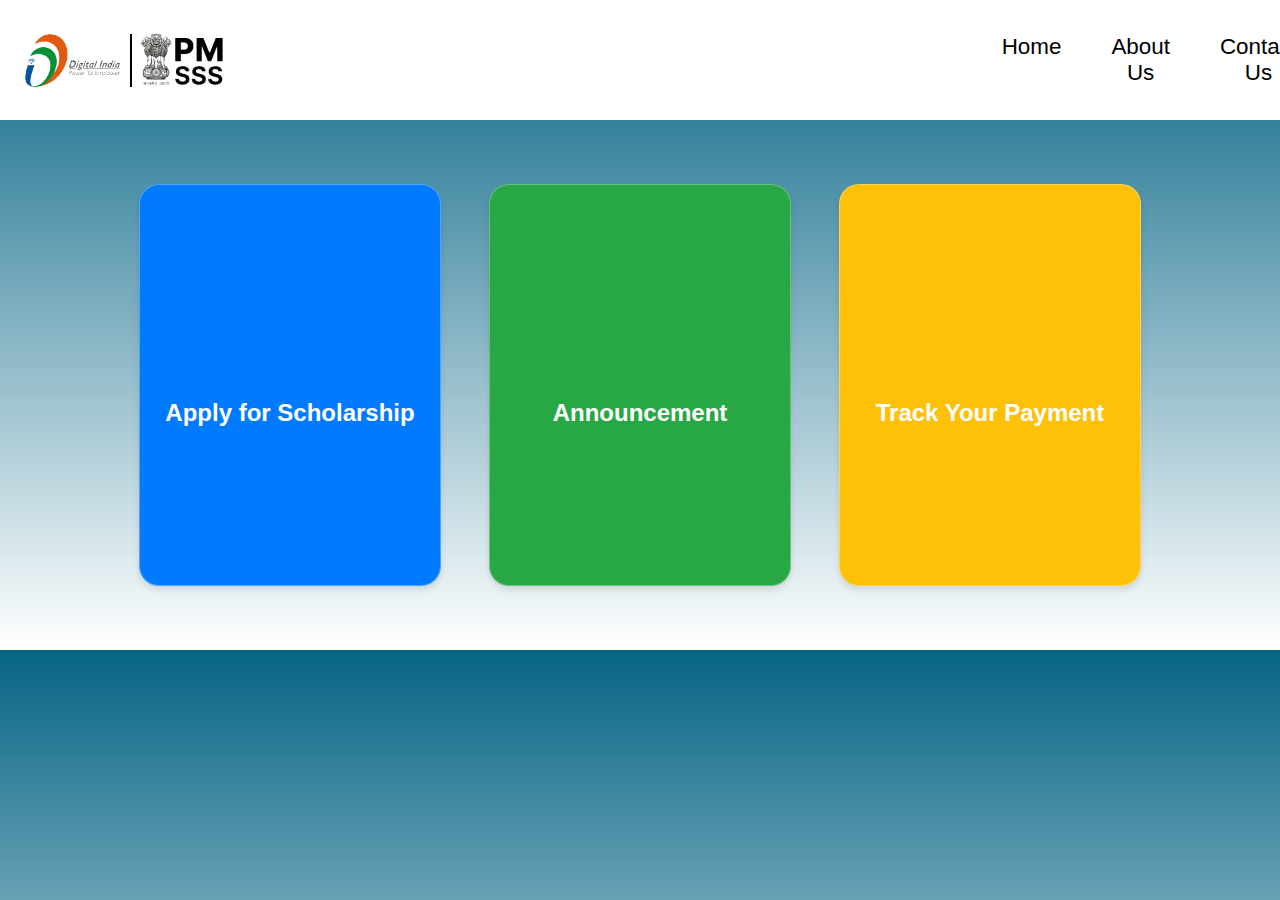
<file: After Login/index.html>
<!DOCTYPE html>
<html lang="en">
<head>
    <meta charset="UTF-8">
    <meta name="viewport" content="width=device-width, initial-scale=1.0">
    <title>Student Portal</title>
    <link rel="stylesheet" href="style.css">
    <link rel="stylesheet" href="https://cdnjs.cloudflare.com/ajax/libs/font-awesome/6.6.0/css/all.min.css" integrity="sha512-Kc323vGBEqzTmouAECnVceyQqyqdsSiqLQISBL29aUW4U/M7pSPA/gEUZQqv1cwx4OnYxTxve5UMg5GT6L4JJg==" crossorigin="anonymous" referrerpolicy="no-referrer" />
</head>
<body>
    <header>
        <nav class="navbar">
            <img id="digind" src="digital india.png">
            <img id="pmsss" src="pmsss logo.png">
            <ul>
                <li><a href="#">Home</a></li>
                <li><a href="#">About Us</a></li>
                <li><a href="#">Contact Us</a></li>
                <li><a href="#">FAQs</a></li>
            </ul>
        </nav>
    </header>
    
    <main>
        <div class="card-container">
            <a id="anchor" href="../forms for scholarship/personal-details.html">
                <div id="Apply" class="card">
                    <h2><i class="fa-solid fa-user-lock user"></i> <br>Apply for Scholarship</h2>
                </div>
            </a>
            <a id="anchor" href="./empty.html">
                <div id="Announcement" class="card">
                    <h2><i class="fa-solid fa-bullhorn user"></i><br>Announcement</h2>
                </div>
            </a>
            <a id="anchor" href="./empty.html">
                <div id="Track" class="card">
                    <h2><i class="fa-solid fa-wallet user"></i><br>Track Your Payment</h2>
                </div>
            </a>
        </div>
    </main>
</body>
</html>

            </div>  
            
        </div>
    </main>
</body>
</html>
</file>
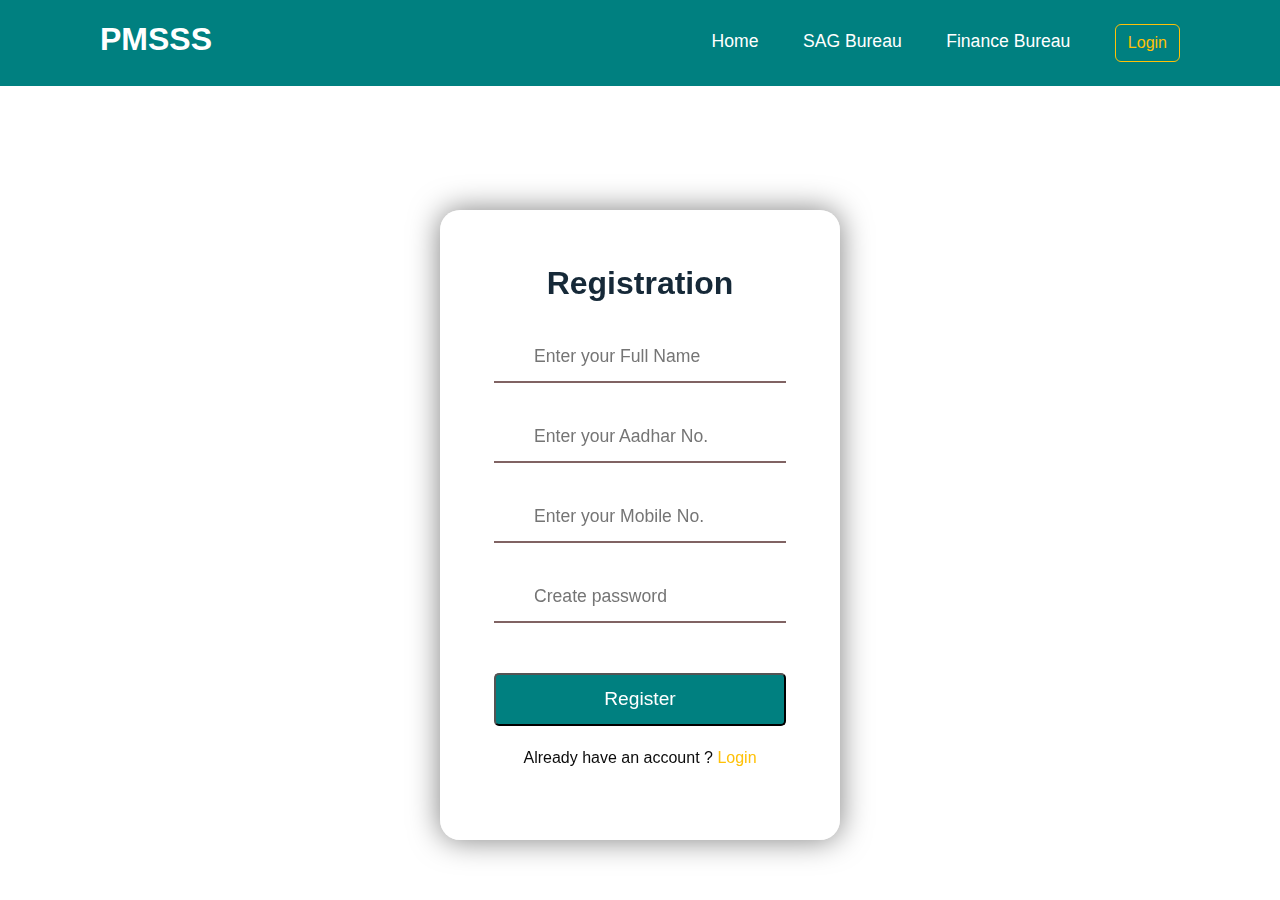
<file: sign up page/index.html>
<!-- <!DOCTYPE html>
<html lang="en">
<head>
    <meta charset="UTF-8">
    <meta name="viewport" content="width=device-width, initial-scale=1.0">
    <title>Document</title>
    <link rel="stylesheet" href="style.css">
    <link rel="stylesheet" href="https://cdn.jsdelivr.net/npm/bootstrap@5.3.2/dist/css/bootstrap.min.css">
    <link rel="stylesheet" href="https://cdnjs.cloudflare.com/ajax/libs/font-awesome/6.6.0/css/all.min.css" integrity="sha512-Kc323vGBEqzTmouAECnVceyQqyqdsSiqLQISBL29aUW4U/M7pSPA/gEUZQqv1cwx4OnYxTxve5UMg5GT6L4JJg==" crossorigin="anonymous" referrerpolicy="no-referrer" />
</head>
<body>
    <header>
        <h2 class="logo">PMSSS</h2>
        <nav class="navigation">
                <a href="#">Home</a>
                <a href="#">SAG Bureau</a>
                <a href="#">Finance Bureau</a>
                <button style="margin-left:40px ;" class="btn btn-outline-warning">Login</button>
        </nav>
    </header>
    <div class="wrapper">
        <div class="form-box login">
            <h2>Registration</h2>
            <form onsubmit="" action="#">
                <div class="input-box">
                    <spna class="icon"><i class="fa-solid fa-user"></i></spna>
                    <label>
                        <input type="text" placeholder="Enter your Full Name">
                        
                    </label>
                </div>
                <div class="input-box">
                    <span class="icon"><i class="fa-solid fa-lock"></i></span>
                    <label>
                        <input type="password" placeholder="Enter your Aadhar No.">
                      
                    </label>
                </div>

                <div class="input-box">
                    <span class="icon"><i class="fa-solid fa-mobile"></i></span>
                    <label>
                        <input type="password" placeholder="Enter your Mobile No.">
                      
                    </label>
                </div>

                <div class="input-box">
                    <span class="icon"><i class="fa-solid fa-lock"></i></span>
                    <label>
                        <input type="password" placeholder="Create password">
                      
                    </label>
                </div>
                
                <button type="submit" class="butn">Register</button>
                <div class="login-register">
                    <p>Already have an account ? <a href="#">Login</a> </p>
                </div>
            </form>
        </div>
    </div> -->


    <!DOCTYPE html>
<html lang="en">
<head>
    <meta charset="UTF-8">
    <meta name="viewport" content="width=device-width, initial-scale=1.0">
    <title>Document</title>
    <link rel="stylesheet" href="style.css">
    <link rel="stylesheet" href="https://cdn.jsdelivr.net/npm/bootstrap@5.3.2/dist/css/bootstrap.min.css">
    <link rel="stylesheet" href="https://cdnjs.cloudflare.com/ajax/libs/font-awesome/6.6.0/css/all.min.css" integrity="sha512-Kc323vGBEqzTmouAECnVceyQqyqdsSiqLQISBL29aUW4U/M7pSPA/gEUZQqv1cwx4OnYxTxve5UMg5GT6L4JJg==" crossorigin="anonymous" referrerpolicy="no-referrer" />
</head>
<body>
    <header>
        <h2 class="logo">PMSSS</h2>
        <nav class="navigation">
                <a href="#">Home</a>
                <a href="#">SAG Bureau</a>
                <a href="#">Finance Bureau</a>
                <button style="margin-left:40px;" class="btn btn-outline-warning">Login</button>
        </nav>
    </header>
    <div class="wrapper">
        <div class="form-box login">
            <h2>Registration</h2>
            <form action="../After Login/index.html" id="registrationForm" >
                <div class="input-box">
                    <span class="icon"><i class="fa-solid fa-user"></i></span>
                    <label>
                        <input type="text" id="fullName" placeholder="Enter your Full Name" required>
                    </label>
                </div>
                <div class="input-box">
                    <span class="icon"><i class="fa-solid fa-lock"></i></span>
                    <label>
                        <input type="text" id="aadharNo" placeholder="Enter your Aadhar No." required>
                    </label>
                </div>

                <div class="input-box">
                    <span class="icon"><i class="fa-solid fa-mobile"></i></span>
                    <label>
                        <input type="text" id="mobileNo" placeholder="Enter your Mobile No." required>
                    </label>
                </div>

                <div class="input-box">
                    <span class="icon"><i class="fa-solid fa-lock"></i></span>
                    <label>
                        <input type="password" id="password" placeholder="Create password" required>
                    </label>
                </div>
                
                <button type="submit" class="butn">Register</button>
                <div class="login-register">
                    <p>Already have an account ? <a href="#">Login</a></p>
                </div>
            </form>
        </div>
    </div>

    <script>
        document.getElementById('registrationForm').addEventListener('submit', function(e) {
            e.preventDefault(); // Prevent the default form submission

            // Collect the form data
            const formData = {
                fullName: document.getElementById('fullName').value,
                aadharNo: document.getElementById('aadharNo').value,
                mobileNo: document.getElementById('mobileNo').value,
                password: document.getElementById('password').value
            };

            console.log(formData); // For demonstration, logs form data to the console

            // Convert data to JSON string for sending to backend
            const jsonData = JSON.stringify(formData);

            // Send the data to the backend using fetch or any other method
            fetch('https://your-backend-api-endpoint.com/register', {
                method: 'POST',
                headers: {
                    'Content-Type': 'application/json'
                },
                body: jsonData
            })
            .then(response => response.json())
            .then(data => {
                console.log('Success:', data);
                // Handle success, show a message or redirect user
            })
            .catch((error) => {
                console.error('Error:', error);
                // Handle error, show a message to the user
            });
        });
    </script>
</body>
</html>
</file>
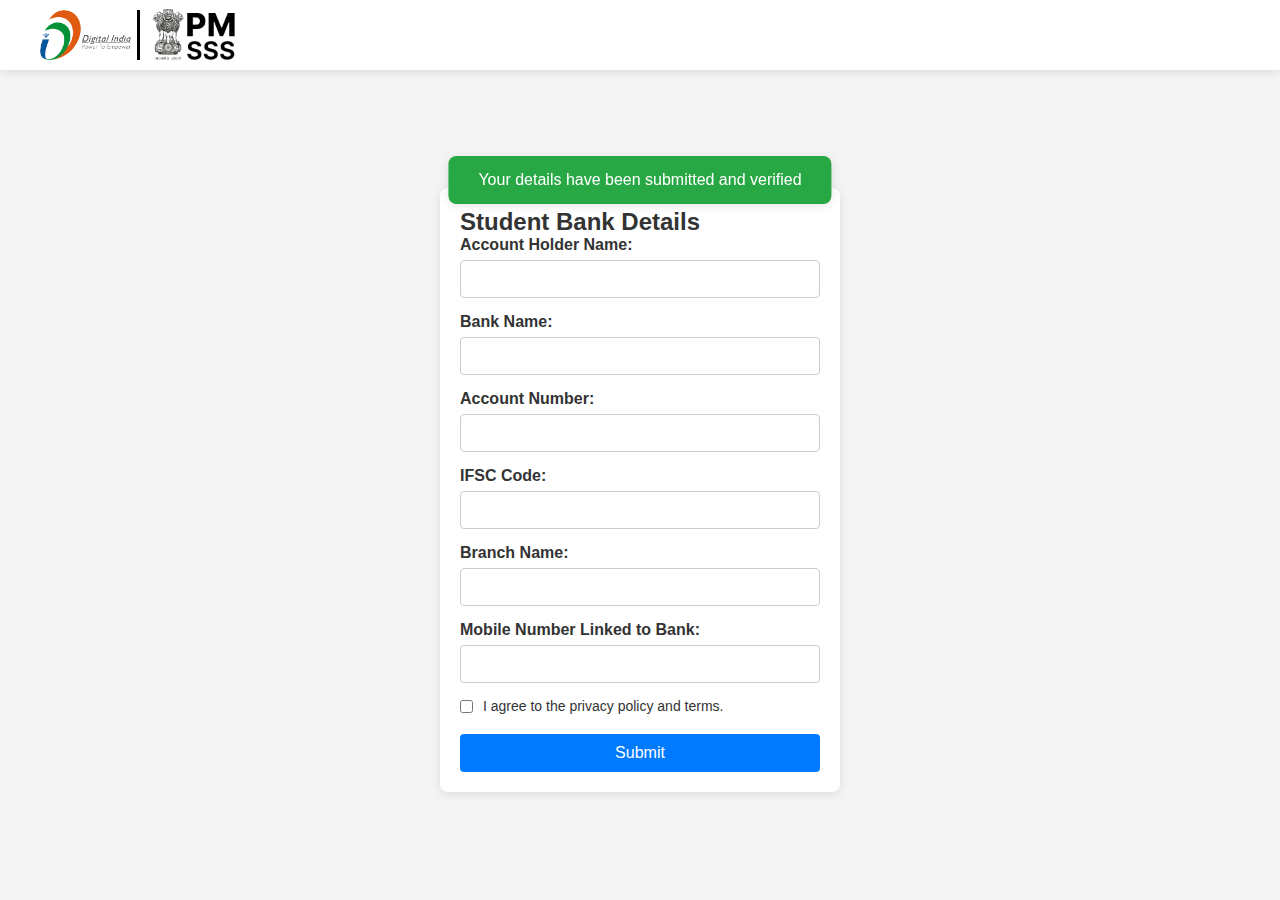
<file: bank verif/bank-documents.html>
<!DOCTYPE html>
<html lang="en">
<head>
    <meta charset="UTF-8">
    <meta name="viewport" content="width=device-width, initial-scale=1.0">
    <title>Student Bank Details Form</title>
    <style>
        /* Basic reset for consistent styling across browsers */
        * {
            margin: 0;
            padding: 0;
            box-sizing: border-box;
        }

        body {
            font-family: Arial, sans-serif;
            background-color: #f4f4f4;
            color: #333;
            height: 100vh;
            display: flex;
            flex-direction: column;
            align-items: center;
            justify-content: center;
        }

        /* Header styling */
        header {
            background-color: #007bff;
            color: white;
            width: 100%;
            padding: 10px 20px;
            display: flex;
            align-items: center;
            justify-content: space-between;
            box-shadow: 0 2px 10px rgba(0, 0, 0, 0.1);
            position: absolute;
            top: 0;
            left: 0;
        }

        header .logo {
            font-size: 24px;
            font-weight: bold;
        }

        /* Form container */
        form#bank-details-form {
            background-color: #fff;
            padding: 20px;
            border-radius: 8px;
            box-shadow: 0 2px 10px rgba(0, 0, 0, 0.1);
            width: 100%;
            max-width: 400px;
            margin-top: 80px; /* To offset the header */
        }

        /* Form labels */
        form#bank-details-form label {
            display: block;
            margin-bottom: 6px;
            font-weight: bold;
        }

        /* Form inputs */
        form#bank-details-form input[type="text"],
        form#bank-details-form input[type="email"],
        form#bank-details-form input[type="password"],
        form#bank-details-form input[type="number"] {
            width: 100%;
            padding: 10px;
            margin-bottom: 15px;
            border: 1px solid #ccc;
            border-radius: 4px;
            font-size: 14px;
        }

        /* Checkbox styling */
        form#bank-details-form input[type="checkbox"] {
            margin-right: 10px;
        }

        /* Consent label */
        form#bank-details-form label[for="consent"] {
            font-weight: normal;
            font-size: 14px;
            display: flex;
            align-items: center;
            margin-bottom: 20px;
        }

        /* Submit button */
        form#bank-details-form button[type="submit"] {
            background-color: #007bff;
            color: white;
            padding: 10px 15px;
            border: none;
            border-radius: 4px;
            font-size: 16px;
            cursor: pointer;
            width: 100%;
            transition: background-color 0.3s ease;
        }

        form#bank-details-form button[type="submit"]:hover {
            background-color: #0056b3;
        }

        /* Responsive design */
        @media (max-width: 480px) {
            form#bank-details-form {
                padding: 15px;
            }

            form#bank-details-form button[type="submit"] {
                font-size: 14px;
            }
        }

        /* Pop-up message */
        .popup-message {
            display: none;
            position: fixed;
            top: 20%;
            left: 50%;
            transform: translate(-50%, -50%);
            background-color: #28a745;
            color: white;
            padding: 15px 30px;
            border-radius: 8px;
            box-shadow: 0 2px 10px rgba(0, 0, 0, 0.1);
            z-index: 1000;
            font-size: 16px;
        }
        #digind{
    width: 100px;
    margin-left: 10px;
    padding-right: 6px;
    border-right: 3px solid rgb(0, 0, 0);
  
    /* margin-bottom: 60px; */
    /* margin-right: 300px; */
}

#pmsss{
    width: 100px;
  margin-right: 750px;
}
.navbar {
    display: flex;
    justify-content: space-between;
    align-items: center;
    height: 50px;
    background-color: #ffffff;
    text-align: center;
    padding: 10px;
}
.header-top {
    background-color: white;
    color: #ffffff00;
    padding: 10px;
    display: flex;
    justify-content: space-between;
    align-items: center;
}

.logo {
    height: 50px;
}

.header-right a {
    color: #fff;
    margin-left: 20px;
    text-decoration: none;
}
    </style>
</head>
<body>

    <!-- Header with logo space -->
    <header style="background-color: #ffffff;">
        <nav class="navbar">
            <img id="digind" src="../home page/digital india.png" alt="">;
            <img id="pmsss" src="../home page/pmsss logo.png" alt="">;
        </nav>
    </header>

    <!-- Pop-up message -->
    <div class="popup-message" id="popup-message">
        Your details have been submitted and verified
    </div>

    <!-- Bank details form -->
    <form id="bank-details-form">
        <h2>Student Bank Details</h2>
        
        <label for="account-holder-name">Account Holder Name:</label>
        <input type="text" id="account-holder-name" name="account-holder-name" required>
        
        <label for="bank-name">Bank Name:</label>
        <input type="text" id="bank-name" name="bank-name" required>
        
        <label for="account-number">Account Number:</label>
        <input type="text" id="account-number" name="account-number" required>
        
        <label for="ifsc-code">IFSC Code:</label>
        <input type="text" id="ifsc-code" name="ifsc-code" required>
        
        <label for="branch-name">Branch Name:</label>
        <input type="text" id="branch-name" name="branch-name">
        
        <label for="linked-mobile-number">Mobile Number Linked to Bank:</label>
        <input type="text" id="linked-mobile-number" name="linked-mobile-number" required>
        
        <label for="consent">
            <input type="checkbox" id="consent" name="consent" required>
            I agree to the privacy policy and terms.
        </label>
        
        <button type="submit">Submit</button>
    </form>

    <script>
        // Show the pop-up message when the page loads
        window.onload = function() {
            var popup = document.getElementById('popup-message');
            popup.style.display = 'block';

            // Hide the pop-up message after 3 seconds
            setTimeout(function() {
                popup.style.display = 'none';
            }, 3000);
        };
    </script>

</body>
</html>
</file>
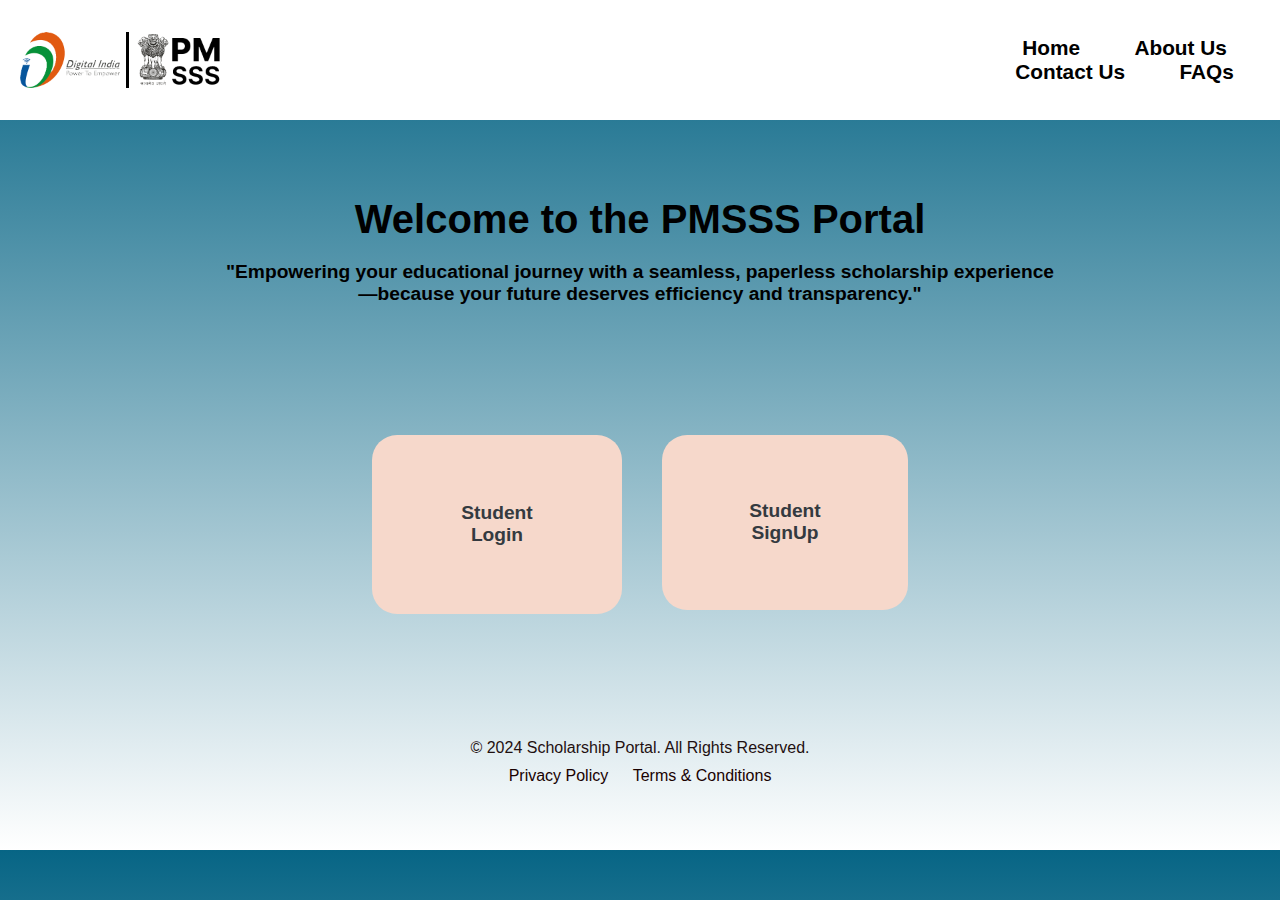
<file: home page/indexx.html>
<!DOCTYPE html>
<html lang="en">
<head>
    <meta charset="UTF-8">
    <meta name="viewport" content="width=device-width, initial-scale=1.0">
    <title>Scholarship Portal</title>
    <link rel="stylesheet" href="styles.css">
    <link rel="stylesheet" href="https://cdnjs.cloudflare.com/ajax/libs/font-awesome/6.6.0/css/all.min.css" integrity="sha512-Kc323vGBEqzTmouAECnVceyQqyqdsSiqLQISBL29aUW4U/M7pSPA/gEUZQqv1cwx4OnYxTxve5UMg5GT6L4JJg==" crossorigin="anonymous" referrerpolicy="no-referrer" />
</head> <!-- Close the head tag here -->

<body > <!-- Start the body tag here -->
    <header>
        <nav class="navbar">
            <img id="digind" src="digital india.png">
            <img id="pmsss" src="pmsss logo.png">
            <ul>
                <li><a href="#">Home</a></li>
                <li><a href="#">About Us</a></li>
                <li><a href="#">Contact Us</a></li>
                <li><a href="#">FAQs</a></li>
            </ul>
        </nav>
    </header>

    <section class="search-section">
        <h1>Welcome to the PMSSS Portal</h1>
        <p><b>"Empowering your educational journey with a seamless, paperless scholarship experience<br>—because your future deserves efficiency and transparency."</b></p>
    </section>

    <section class="quick-links">
        <div id="loginlink" class="link-box">
            <a href="../login page for sih/login.html">
                <h3><i class="fa-solid fa-user"></i> Student <br> Login</h3>
            </a> 
        </div>
        <div id="sign-up" class="link-box">
            <a href="../sign up page/index.html">
                <h3><i class="fa-solid fa-user"></i> Student <br> SignUp</h3>
            </a>
        </div>
    </section>

    <footer>
        <p>&copy; 2024 Scholarship Portal. All Rights Reserved.</p>
        <div class="footer-links">
            <a href="#">Privacy Policy</a>
            <a href="#">Terms & Conditions</a>
        </div>
    </footer>
</body> <!-- Close the body tag here -->
</html>
</file>
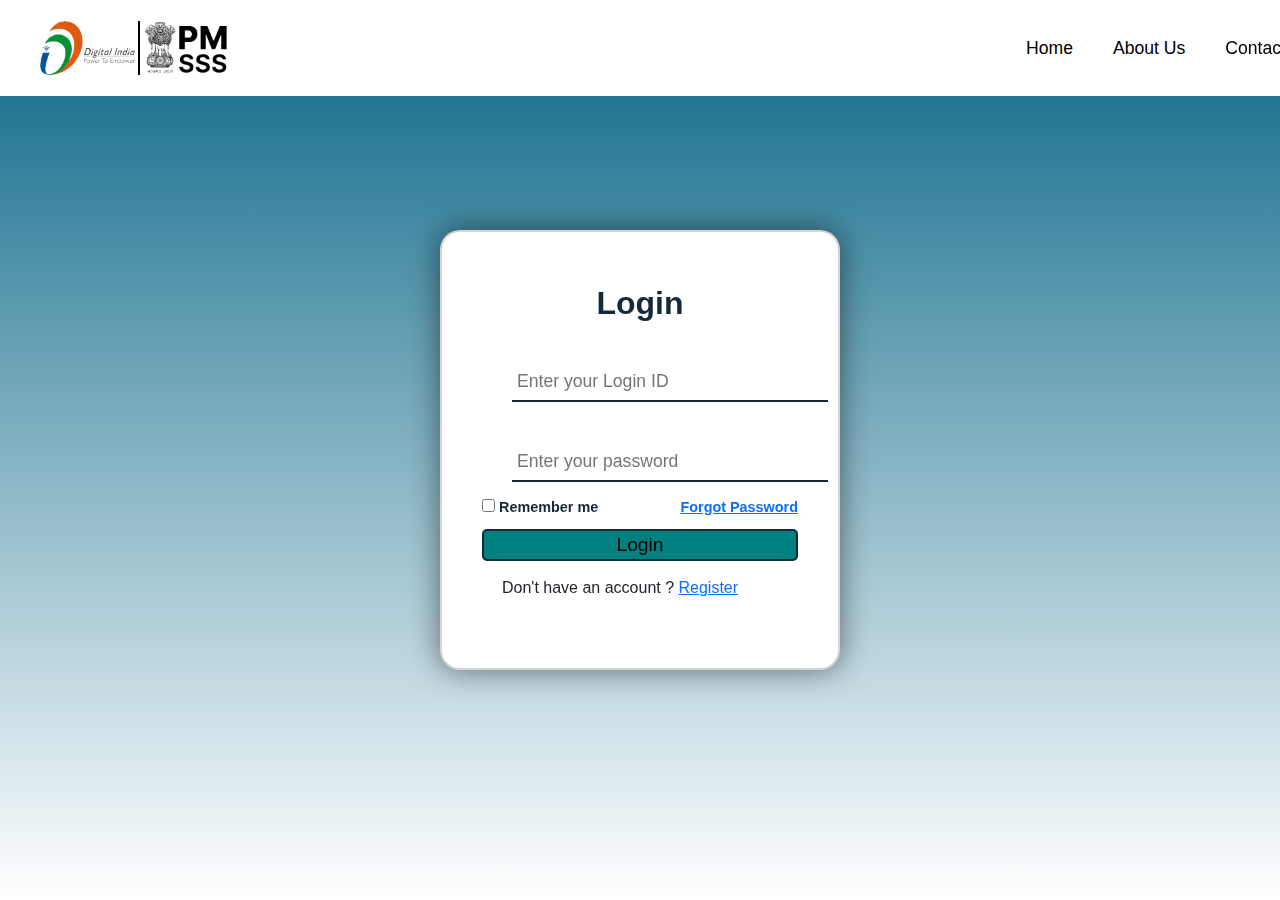
<file: login page for sih/login.html>
<!DOCTYPE html>
<html lang="en">
<head>
    <meta charset="UTF-8">
    <meta name="viewport" content="width=device-width, initial-scale=1.0">
    <title>Document</title>
    <link rel="stylesheet" href="style.css">
    <link rel="stylesheet" href="https://cdn.jsdelivr.net/npm/bootstrap@5.3.2/dist/css/bootstrap.min.css">
    <link rel="stylesheet" href="https://cdnjs.cloudflare.com/ajax/libs/font-awesome/6.6.0/css/all.min.css" integrity="sha512-Kc323vGBEqzTmouAECnVceyQqyqdsSiqLQISBL29aUW4U/M7pSPA/gEUZQqv1cwx4OnYxTxve5UMg5GT6L4JJg==" crossorigin="anonymous" referrerpolicy="no-referrer" />
</head>
<body>
    <header>
        
        <nav class="navigation">
        <img id="digind" src="digital india.png">
        <img id="pmsss" src="pmsss logo.png">
                <a href="#">Home</a>
                <a href="#">About&nbspUs</a>
                <a href="#">Contact&nbspUs</a>
                <a href="#">FAQs</a>
                <button style="margin-left:40px ;" class="btn btn-outline-warning">Login</button>
        </nav>
    </header>
    <div class="wrapper">
        <div class="form-box login">
            <h2>Login</h2>
            <form action="../After Login/index.html">
                <div class="input-box">
                    <spna class="icon"><i class="fa-solid fa-user"></i></spna>
                    <label>
                        <input type="text" placeholder="Enter your Login ID">
                        
                    </label>
                </div>
                <div class="input-box">
                    <span class="icon"><i class="fa-solid fa-lock"></i></span>
                    <label>
                        <input type="password" placeholder="Enter your password">
                      
                    </label>
                </div>
                <div class="remember-forgot">
                    <label>
                        <input type="checkbox">
                        Remember me
                    </label>
                    <a href="#">Forgot Password</a>
                </div>
                <button type="submit" class="butn">Login</button>
                <div class="login-register">
                    <p>Don't have an account ? <a href="../sign up page/">Register</a> </p>
                </div>
            </form>
        </div>
    </div>
</body>
</html>
</file>
<file: After Login/style.css>
body {
    font-family: Arial, sans-serif;
    margin: 0;
    padding: 0;
    background: linear-gradient(0deg, white, #076585);
    color: #fff;
    overflow: hidden;
}

#digind {
    height: 53px;
    margin-left: 15px;
    border-right: 2px solid black;
    padding-right: 10px;
}

#pmsss {
    height: 56px;
    margin-right: 770px; /* Reduced margin to fit within the flexbox */
}

.navbar {
    display: flex;
    justify-content: space-between;
    align-items: center;
    height: 100px;
    background-color: #ffffff;
    text-align: center;
    padding: 10px;
}

nav ul {
    display: flex;
    list-style-type: none;
    margin: 0;
    padding: 0;
}

nav ul li {
    font-size: 1.4rem;
    margin-right: 50px;
}

nav ul li a {
    color: black;
    text-decoration: none;
    cursor: pointer;
}

nav ul li a:hover {
    color: #00c6ff;
}

main {
    padding: 4rem 2rem;
    display: flex;
    justify-content: center;
    align-items: center;
    flex-direction: column;
}

.card-container {
    display: flex;
    gap: 3rem;
    flex-wrap: wrap;
    justify-content: center;
}

#anchor {
    text-decoration: none;
}

.user {
    font-size: 3rem;
    margin-bottom: 1rem;
}

.card {
    display: flex;
    justify-content: center;
    align-items: center;
    background-color: rgba(255, 255, 255, 0.1);
    border: 1px solid rgba(255, 255, 255, 0.3);
    border-radius: 20px;
    height: 400px;
    width: 300px;
    box-shadow: 0 4px 6px rgba(0, 0, 0, 0.1);
    text-align: center;
    transition: transform 0.3s, box-shadow 0.3s, background-color 0.3s;
}

.card:hover {
    transform: translateY(-10px);
    box-shadow: 0 8px 15px rgba(0, 0, 0, 0.3);
    background-color: rgba(255, 255, 255, 0.2);
}

.card h2 {
    margin: 0;
    color: #fff;
}

.card a {
    color: #fff;
    text-decoration: none;
    font-weight: bold;
}

.card a:hover {
    text-decoration: underline;
}

#Apply {
    background-color: #007bff;
}

#Announcement {
    background-color: #28a745;
}

#Track {
    background-color: #ffc107;
}
</file>
<file: sign up page/style.css>
/* *{
    margin: 0px;
    padding: 0px;
    box-sizing: border-box;
    font-family: 'helvetica';
}



header{
    position: fixed;
    top: 0px;
    left: 0px;
    width: 100%;
    padding: 20px 100px;
    background-color: teal;
    display: flex;
    justify-content: space-between;
    align-items: center;
    z-index: 99;
}

body{
    display: flex;
    justify-content: center;
    align-items: center;
    min-height: 100vh;
    background: url('scholarship2.jpg') no-repeat;
    background-size: cover;
}

.logo{
    font-size: 2rem;
    font-weight: 700;
    user-select: none;
}

.navigation a{
    position: relative;
    font-size: 1.1rem;
    text-decoration: none;
    font-weight: 500;
    margin-left: 40px;
    color: black;
}

.navigation a::after {
    content: '';
    position: absolute;
    left: 0px;
    bottom: -6px;
    width: 100%;
    height: 3px;
    background-color: antiquewhite;
    border-radius: 5px;
    transform-origin: right;
    transform: scaleX(0);
    transition: transform.5s;
}

.navigation a:hover::after {
    transform-origin: left;
    transform: scaleX(1);
}



.wrapper{
    position: relative;
    margin-top: 100px;
    height: 500px;
    width: 400px;
    background: transparent;
    border: 2px solid rgba(185, 164, 164, 0.5);
    border-radius: 20px;
    backdrop-filter: blur(20px);
    box-shadow: 0 0 30px rgba(0,0,0,.5);
    display: flex;
    justify-content: center;
    align-items: center;
}

.wrapper .form-box{
    width: 100%;
    padding:50px;
}

.form-box h2{
    font-size: 2rem;
    text-align: center;
    color: #162938;
    font-weight: bold;
}

.input-box{
    position: relative;
    width: 100%;
    height: 50px;
    border-bottom: 2px solid #162938;
    margin: 30px;
    

}

.input-box label{
    position: absolute;
    top: 60%;
    left: 5px;
    transform: translateY(-50%);
    font-size: 1.1rem;
    color: #162938;
    font-weight: 500;
}

.input-box input{
    width: 100%;
    height: 100%;
    background-color: transparent;
    border: none;
    outline: none;
}

.input-box .icon{
    position: absolute;
    right: 8px;
    font-size: 1.2rem;
    color: #162938;
    line-height: 57px;
}

.remember-forgot{
    font-size: .9rem;
    color: #162938;
    font-weight: 600;
    margin: -15px 0 15px;
    display: flex;
    justify-content: space-between;
}

.butn{
    border: 2px solid #162938;
    color: black;
    background-color: teal;
    font-size: 1.2rem;
    padding-right: 8px;
    padding-left: 8px;
    margin: -15px 0px 15px ;
    border-radius: 5px;
    width: 100%;
}

.login-register{
    margin-left: 20px;
} */

* {
    margin: 0;
    padding: 0;
    box-sizing: border-box;
    font-family: 'Helvetica', sans-serif;
}

header {
    position: fixed;
    top: 0;
    left: 0;
    width: 100%;
    padding: 20px 100px;
    background-color: teal;
    display: flex;
    justify-content: space-between;
    align-items: center;
    z-index: 99;
}

body {
    display: flex;
    justify-content: center;
    align-items: center;
    min-height: 100vh;
    /* background: url('scholarship2.jpg') no-repeat; */
    background-size: cover;
}

.logo {
    font-size: 2rem;
    font-weight: 700;
    color: #fff;
    user-select: none;
}

.navigation a {
    position: relative;
    font-size: 1.1rem;
    text-decoration: none;
    font-weight: 500;
    margin-left: 40px;
    color: #fff;
}

.navigation a::after {
    content: '';
    position: absolute;
    left: 0;
    bottom: -6px;
    width: 100%;
    height: 3px;
    background-color: antiquewhite;
    border-radius: 5px;
    transform-origin: right;
    transform: scaleX(0);
    transition: transform 0.5s;
}

.navigation a:hover::after {
    transform-origin: left;
    transform: scaleX(1);
}

.wrapper {
    position: relative;
    margin-top: 150px;
    padding: 2rem;
    height: auto;
    width: 400px;
    background: rgba(255, 255, 255, 0.1);
    border: 2px solid rgba(255, 255, 255, 0.5);
    border-radius: 20px;
    backdrop-filter: blur(20px);
    box-shadow: 0 0 30px rgba(0, 0, 0, 0.5);
    display: flex;
    justify-content: center;
    align-items: center;
}

.form-box {
    width: 100%;
    padding: 20px;
}

.form-box h2 {
    font-size: 2rem;
    text-align: center;
    color: #162938;
    font-weight: bold;
    margin-bottom: 30px;
}

.input-box {
    position: relative;
    width: 100%;
    height: 50px;
    margin-bottom: 30px;
    border-bottom: 2px solid #806363;
    display: flex;
    align-items: center;
}

.input-box input {
    width: 100%;
    height: 100%;
    padding-left: 40px;
    background-color: transparent;
    border: none;
    outline: none;
    font-size: 1.1rem;
    color: #1d1717;
}

.input-box .icon {
    position: absolute;
    left: 10px;
    font-size: 1.2rem;
    color: #100c0c;
}

.butn {
    /* border: 2px solid #000000; */
    color: #fff;
    background-color: teal;
    font-size: 1.2rem;
    padding: 10px;
    margin-top: 20px;
    border-radius: 5px;
    width: 100%;
    cursor: pointer;
    transition: background-color 0.3s ease;
}

.butn:hover {
    background-color: #00a79d;
}

.login-register {
    text-align: center;
    margin-top: 20px;
}

.login-register p {
    font-weight: 530;
    color: #0b0b0b;
}

.login-register a {
    color: #ffc107;
    text-decoration: none;
}

.login-register a:hover {
    text-decoration: underline;
}
</file>
<file: home page/styles.css>
/* *{
    background: linear-gradient(0deg,rgb(111, 149, 94),rgb(28, 255, 225));
} */

body{
    font-family: Arial, sans-serif;
    margin: 0;
    padding: 0;
    background: linear-gradient(0deg,white,#076585);
}

#digind{
    width: 100px;
    margin-left: 10px;
    padding-right: 6px;
    border-right: 3px solid rgb(0, 0, 0);
  
    /* margin-bottom: 60px; */
    /* margin-right: 300px; */
}

#pmsss{
    width: 100px;
  margin-right: 750px;
}


.header-top {
    background-color: white;
    color: #ffffff00;
    padding: 10px;
    display: flex;
    justify-content: space-between;
    align-items: center;
}

.logo {
    height: 50px;
}

.header-right a {
    color: #fff;
    margin-left: 20px;
    text-decoration: none;
}

.navbar {
    display: flex;
    justify-content: space-between;
    align-items: center;
    height: 100px;
    background-color: #ffffff;
    text-align: center;
    padding: 10px;
}

.navbar ul {
    list-style-type: none;
    margin: 0;
    padding: 0;
}

.navbar ul li {
    display: inline;
    margin: 0 15px;
}

.navbar ul li a {
    color: rgb(0, 0, 0);
    text-decoration: none;
    font-size: 1.3rem;
    font-weight: bold;
    padding: 5px 10px;
    border-radius: 4px;
    transition: background-color 0.3s ease;
}

.navbar ul li:hover {

    text-decoration: underline;
}

.announcement {
    background-color: #ffc107;
    padding: 10px;
    text-align: center;
    color: #343a40;
}

.search-section {
    text-align: center;
    padding: 50px 20px;
    /* background: linear-gradient(0deg,rgb(111, 149, 94),rgb(28, 255, 225)); */
    color: black;
}

.search-section h1 {
    font-size: 2.5em;
    margin-bottom: 10px;
}

.search-section p {
    font-size: 1.2em;
    margin-bottom: 20px;
}

.search-bar {
    max-width: 500px;
    margin: 0 auto;
    display: flex;
    justify-content: center;
}

.search-bar input {
    width: 80%;
    padding: 10px;
    border: none;
    border-radius: 4px 0 0 4px;
    font-size: 1em;
}

.search-bar button {
    padding: 10px 20px;
    border: none;
    background-color: #ffc107;
    color: #343a40;
    font-size: 1em;
    border-radius: 0 4px 4px 0;
    cursor: pointer;
}

.quick-links {
    display: flex;
    justify-content: center;
    flex-wrap: wrap;
    padding: 40px 60px;
    margin: 0;
}

.link-box {
    width: 200px;
    text-align: center;
    margin: 20px;
}

.link-box img {
    width: 80px;
    height: 80px;
    margin-bottom: 10px;
}

.link-box h3 {
    font-size: 1.2em;
    color: #343a40;
}

footer {
    
    color: #1f1010;
    text-align: center;
    padding: 65px;
    margin-top: 65px;
    margin: 0px;
}

footer p {
    margin: 0;
}

.footer-links {
    margin-top: 10px;
}

.footer-links a {
    color: #190101;
    margin: 0 10px;
    text-decoration: none;
}
#loginlink{
    display: flex;
    justify-content: center;
    align-items: center;
    height: 175px;
    width: 246px;
    background-color: #f6d8cb;
    border: 2px solid transparent;
    border-radius: 25px;
}

#loginlink:hover{
    border: 2px solid rgb(131, 106, 106);
    box-shadow: 7px 5px 5px black;
    transition-duration: 0.35s;
}

#sign-up{
    display: flex;
    justify-content: center;
    align-items: center;
    height: 175px;
    width: 246px;
    background-color: #f6d8cb;
    border-radius: 25px;
}

#sign-up:hover{
    border: 2px solid rgb(131, 106, 106);
    box-shadow: 10px 5px 5px black;
    transition-duration: 1s;
}

a {
    text-decoration: none;
}
</file>
<file: login page for sih/style.css>
*{
    margin: 0px;
    padding: 0px;
    box-sizing: border-box;
    font-family: 'helvetica';
    
}

#digind{
    width: 100px;
    margin-left: -60px;
    margin-right: 20px;
    border-right: 2px solid black ;
    padding-right: 3px;
}

#pmsss{
    width: 100px;
    margin-right: 750px;
    margin-left: -24px;
}

header{
    position: fixed;
    top: 0px;
    left: 0px;
    width: 100%;
    padding: 20px 100px;
    background-color: rgb(255, 255, 255);
    /* display: flex;
    justify-content: space-between;
    align-items: center; */
}

body{
    display: flex;
    justify-content: center;
    align-items: center;
    min-height: 100vh;
    background: linear-gradient(0deg,white,#076585);
}

.logo{
    font-size: 2rem;
    font-weight: 700;
    user-select: none;
}

.navigation{
    display: flex;
    justify-content: space-between;
    align-items: center;
}

.navigation a{
    position: relative;
    font-size: 1.1rem;
    text-decoration: none;
    font-weight: 500;
    margin-left: 40px;
    color: black;
}

.navigation a::after {
    content: '';
    position: absolute;
    left: 0px;
    bottom: -6px;
    width: 100%;
    height: 3px;
    background-color: antiquewhite;
    border-radius: 5px;
    transform-origin: right;
    transform: scaleX(0);
    transition: transform.5s;
}

.navigation a:hover::after {
    transform-origin: left;
    transform: scaleX(1);
}

/* #btnlng-popup{
    width: 130px;
    height: 50px;
    background: transparent;
    border: 2px solid;
    outline: thick double #32a1ce;
    border-radius: 6px;
    cursor: pointer;
    font-size: 1.1rem;
    font-weight: 500;
    margin-left: 40px;
} */

.wrapper{
    position: relative;
    height: 440px;
    width: 400px;
    background: white;
    border: 2px solid rgba(185, 164, 164, 0.5);
    border-radius: 20px;
    backdrop-filter: blur(20px);
    box-shadow: 0 0 30px rgba(0,0,0,.5);
    display: flex;
    justify-content: center;
    align-items: center;
}

.wrapper .form-box{
    width: 100%;
    padding: 40px;
}

.form-box h2{
    font-size: 2rem;
    text-align: center;
    color: #162938;
    font-weight: bold;
}

.input-box{
    position: relative;
    width: 100%;
    height: 50px;
    border-bottom: 2px solid #162938;
    margin: 30px;
    /* margin-right: 200px; */

}

.input-box label{
    position: absolute;
    top: 60%;
    left: 5px;
    transform: translateY(-50%);
    font-size: 1.1rem;
    color: #162938;
    font-weight: 500;
    /* pointer-events: none; */
}

.input-box input{
    width: 100%;
    height: 100%;
    background-color: transparent;
    border: none;
    outline: none;
}

.input-box .icon{
    position: absolute;
    right: 8px;
    font-size: 1.2rem;
    color: #162938;
    line-height: 57px;
}

.remember-forgot{
    font-size: .9rem;
    color: #162938;
    font-weight: 600;
    margin: -15px 0 15px;
    display: flex;
    justify-content: space-between;
}

.butn{
    border: 2px solid #162938;
    color: black;
    background-color: teal;
    font-size: 1.2rem;
    padding-right: 8px;
    padding-left: 8px;
    margin: -15px 0px 15px ;
    border-radius: 5px;
    /* margin-left: 130px; */
    width: 100%;
}

.login-register{
    margin-left: 20px;
}
</file>
